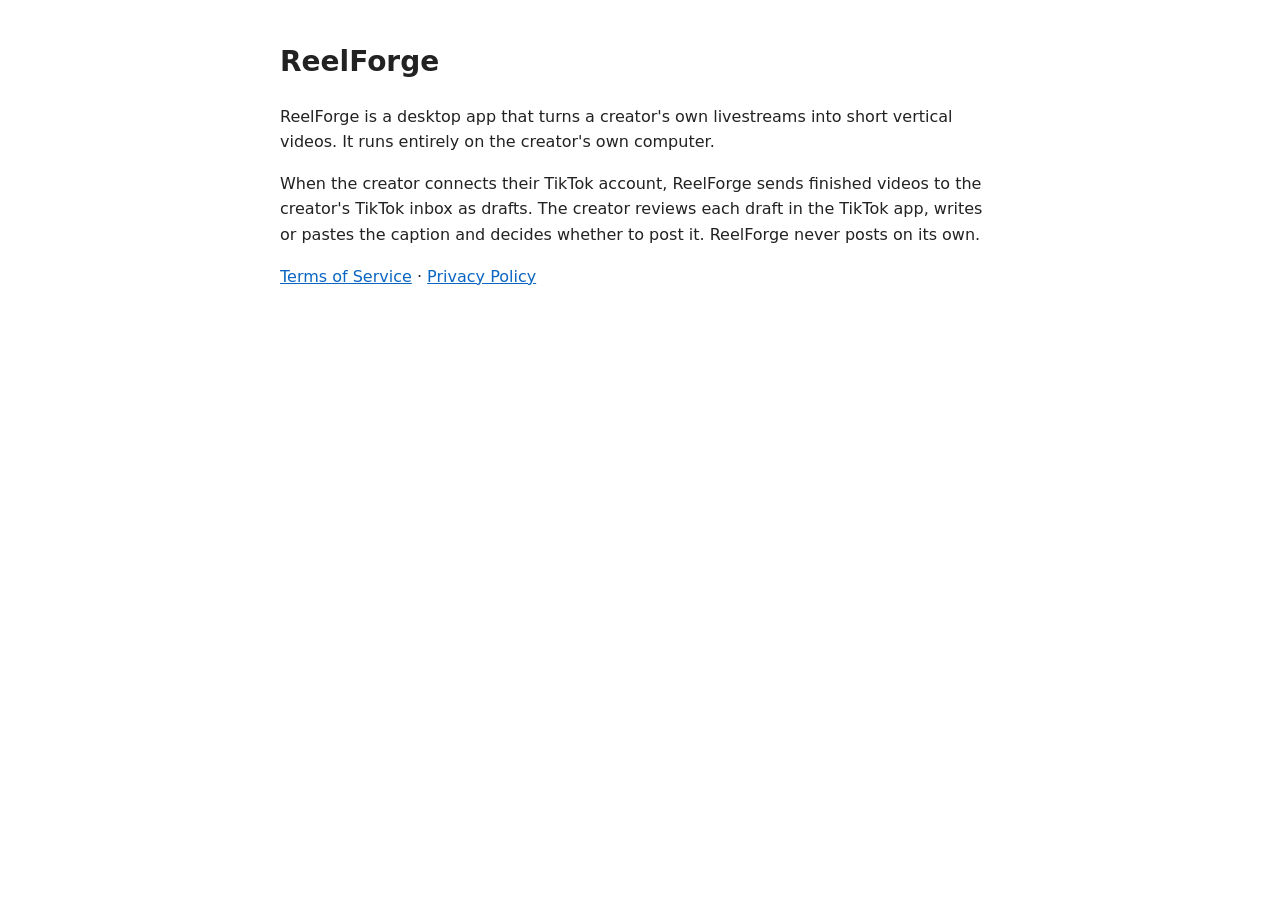
<file: index.html>
<!doctype html><html lang="en"><head><meta charset="utf-8"><meta name="viewport" content="width=device-width,initial-scale=1">
<title>ReelForge</title><link rel="stylesheet" href="style.css"></head><body>
<h1>ReelForge</h1>
<p>ReelForge is a desktop app that turns a creator's own livestreams into short vertical videos. It runs entirely on the creator's own computer.</p>
<p>When the creator connects their TikTok account, ReelForge sends finished videos to the creator's TikTok inbox as drafts. The creator reviews each draft in the TikTok app, writes or pastes the caption and decides whether to post it. ReelForge never posts on its own.</p>
<p><a href="terms.html">Terms of Service</a> · <a href="privacy.html">Privacy Policy</a></p>
</body></html>
</file>
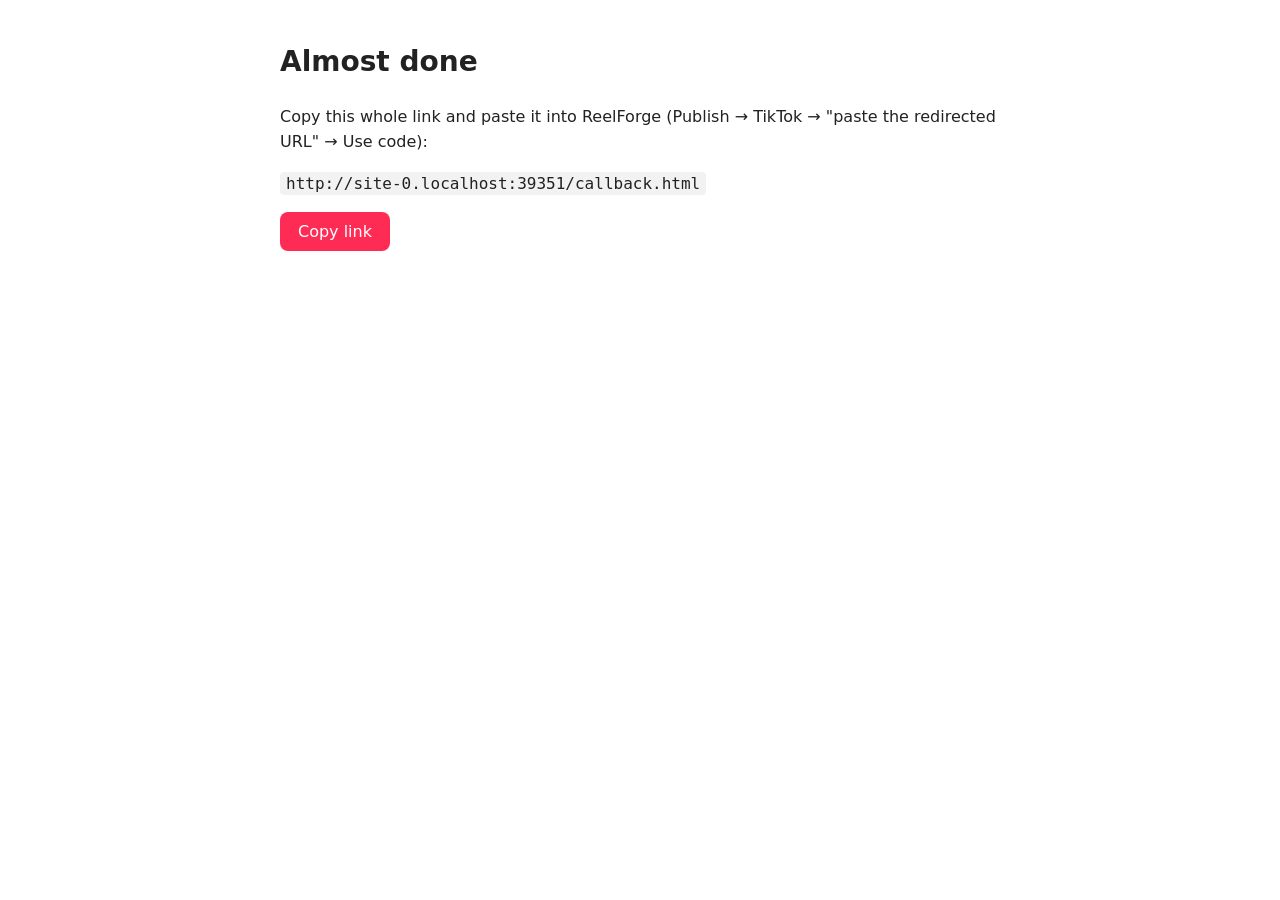
<file: callback.html>
<!doctype html><html lang="en"><head><meta charset="utf-8"><meta name="viewport" content="width=device-width,initial-scale=1">
<title>ReelForge login</title><link rel="stylesheet" href="style.css"></head><body>
<h1>Almost done</h1>
<p>Copy this whole link and paste it into ReelForge (Publish → TikTok → "paste the redirected URL" → Use code):</p>
<p><code id="u"></code></p>
<p><button id="b">Copy link</button> <span id="ok"></span></p>
<script>
const u = location.href;
document.getElementById("u").textContent = u;
document.getElementById("b").onclick = () => navigator.clipboard.writeText(u).then(() => document.getElementById("ok").textContent = "Copied ✓");
</script>
</body></html>
</file>
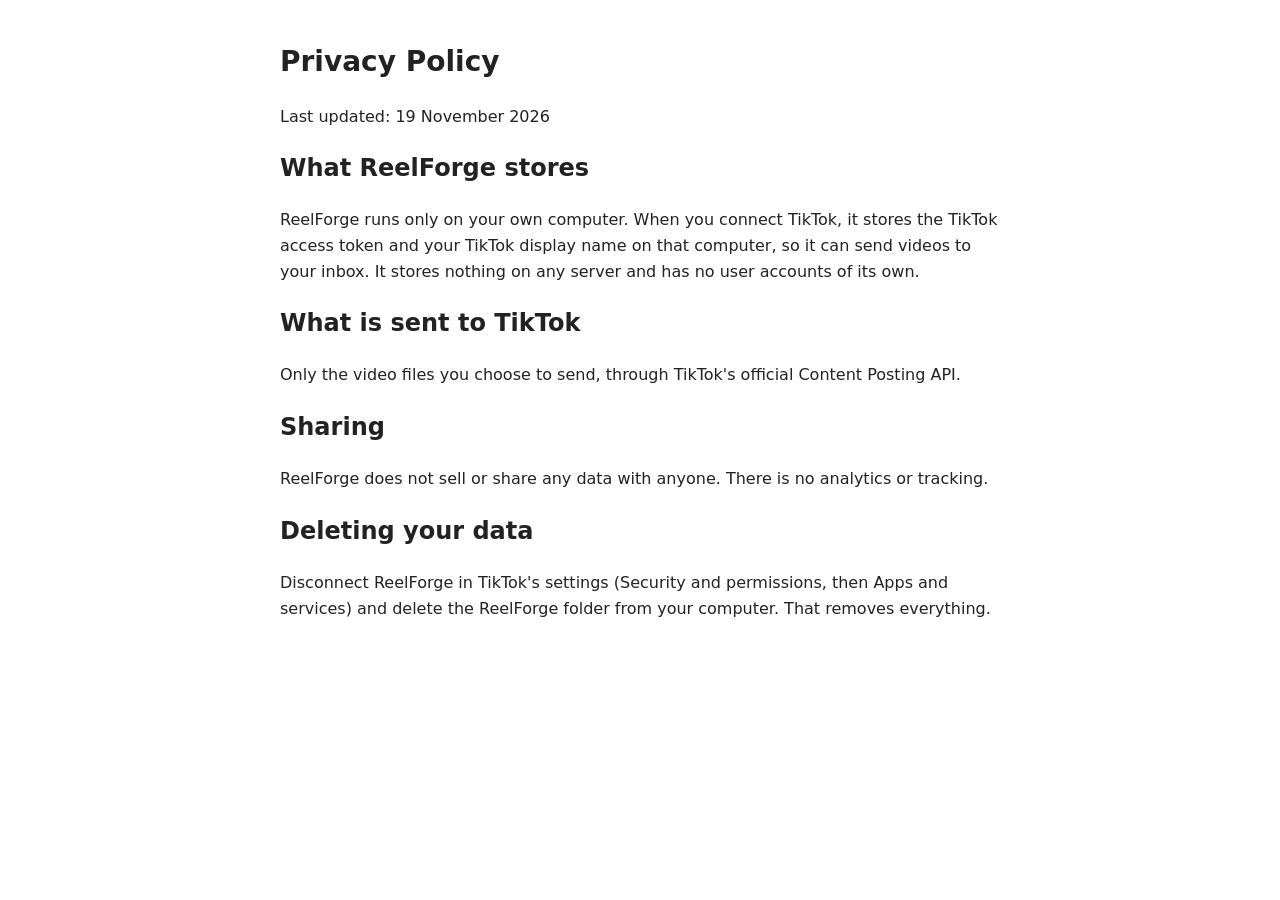
<file: privacy.html>
<!doctype html><html lang="en"><head><meta charset="utf-8"><meta name="viewport" content="width=device-width,initial-scale=1">
<title>ReelForge Privacy Policy</title><link rel="stylesheet" href="style.css"></head><body>
<h1>Privacy Policy</h1>
<p>Last updated: 19 November 2026</p>
<h2>What ReelForge stores</h2>
<p>ReelForge runs only on your own computer. When you connect TikTok, it stores the TikTok access token and your TikTok display name on that computer, so it can send videos to your inbox. It stores nothing on any server and has no user accounts of its own.</p>
<h2>What is sent to TikTok</h2>
<p>Only the video files you choose to send, through TikTok's official Content Posting API.</p>
<h2>Sharing</h2>
<p>ReelForge does not sell or share any data with anyone. There is no analytics or tracking.</p>
<h2>Deleting your data</h2>
<p>Disconnect ReelForge in TikTok's settings (Security and permissions, then Apps and services) and delete the ReelForge folder from your computer. That removes everything.</p>
</body></html>
</file>
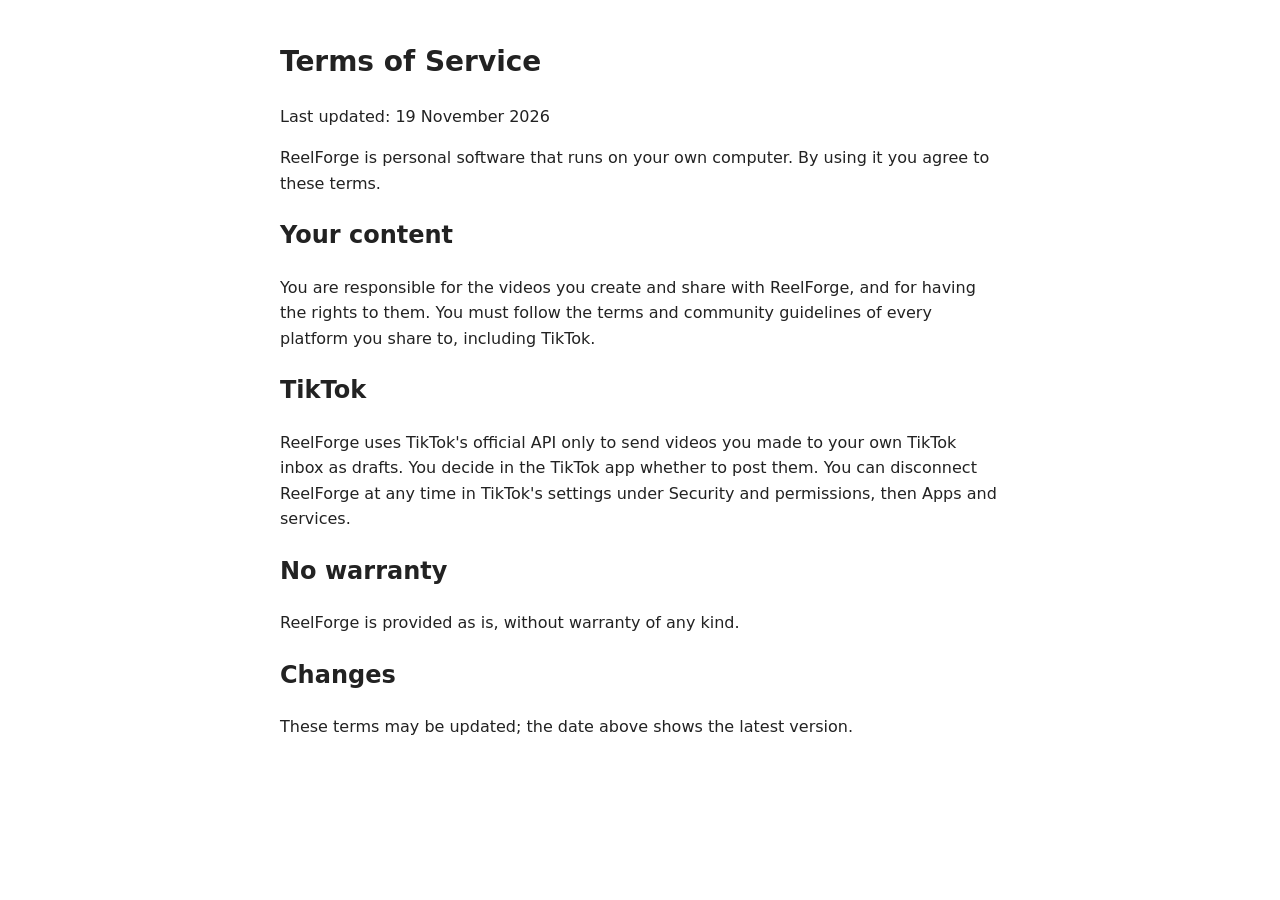
<file: terms.html>
<!doctype html><html lang="en"><head><meta charset="utf-8"><meta name="viewport" content="width=device-width,initial-scale=1">
<title>ReelForge Terms of Service</title><link rel="stylesheet" href="style.css"></head><body>
<h1>Terms of Service</h1>
<p>Last updated: 19 November 2026</p>
<p>ReelForge is personal software that runs on your own computer. By using it you agree to these terms.</p>
<h2>Your content</h2>
<p>You are responsible for the videos you create and share with ReelForge, and for having the rights to them. You must follow the terms and community guidelines of every platform you share to, including TikTok.</p>
<h2>TikTok</h2>
<p>ReelForge uses TikTok's official API only to send videos you made to your own TikTok inbox as drafts. You decide in the TikTok app whether to post them. You can disconnect ReelForge at any time in TikTok's settings under Security and permissions, then Apps and services.</p>
<h2>No warranty</h2>
<p>ReelForge is provided as is, without warranty of any kind.</p>
<h2>Changes</h2>
<p>These terms may be updated; the date above shows the latest version.</p>
</body></html>
</file>
<file: style.css>
body{font:16px/1.6 system-ui,sans-serif;max-width:720px;margin:40px auto;padding:0 16px;color:#222;background:#fff}
h1{font-size:28px}a{color:#0a66c2}code{background:#f2f2f2;padding:2px 6px;border-radius:4px;word-break:break-all}
button{font:16px system-ui;padding:10px 18px;border:0;border-radius:8px;background:#fe2c55;color:#fff;cursor:pointer}
</file>
